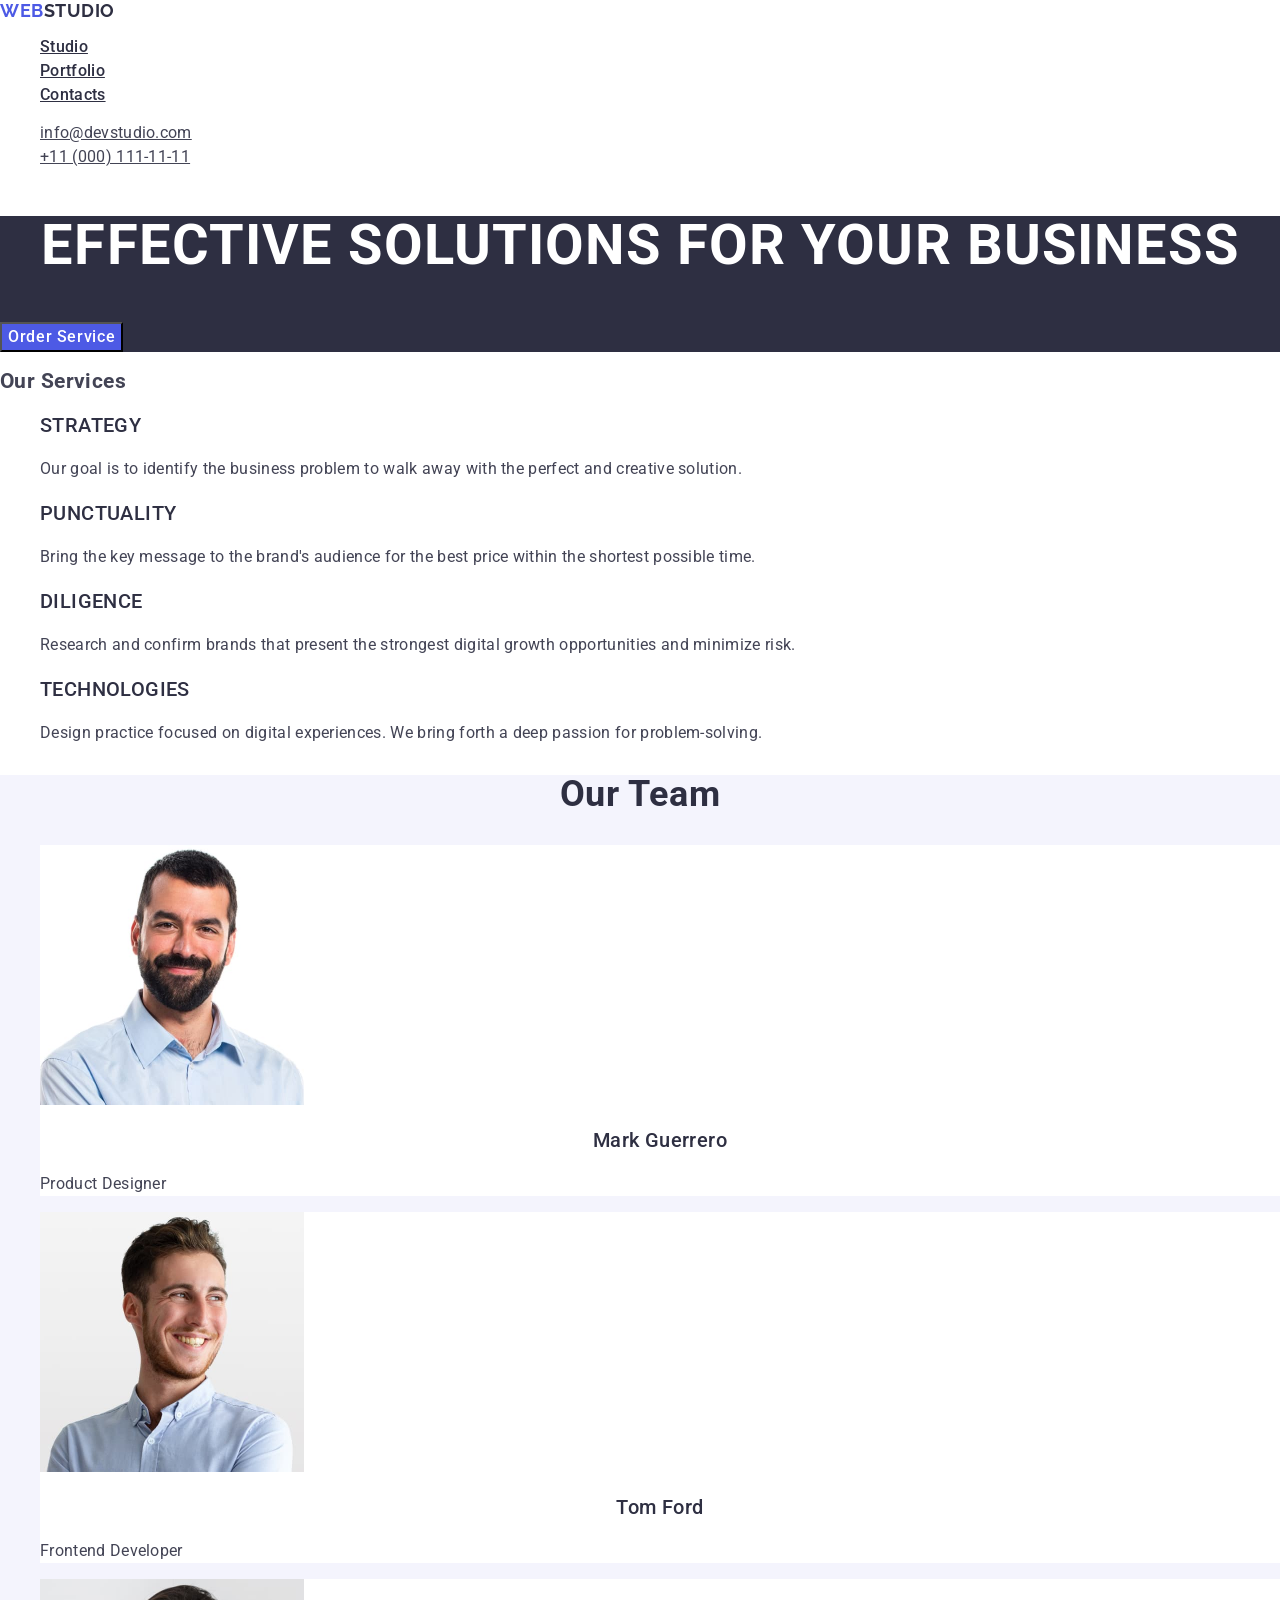
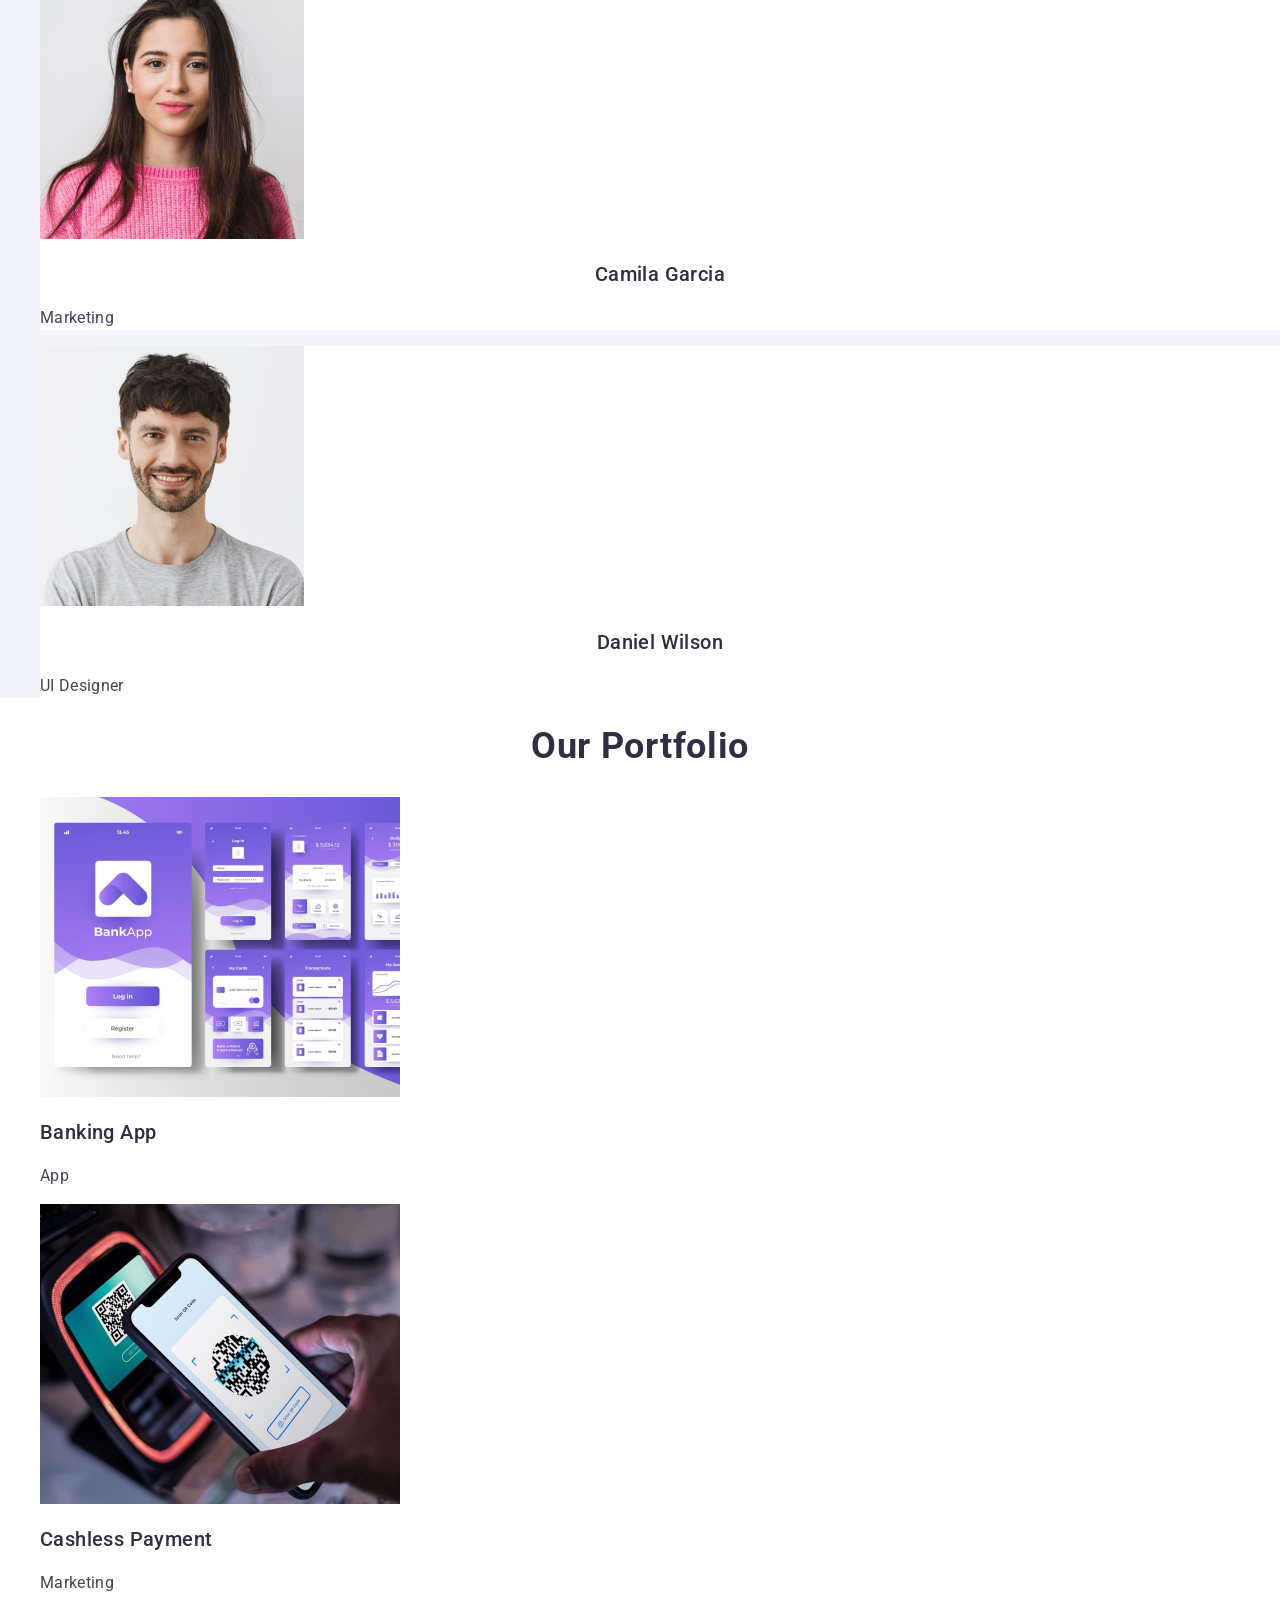
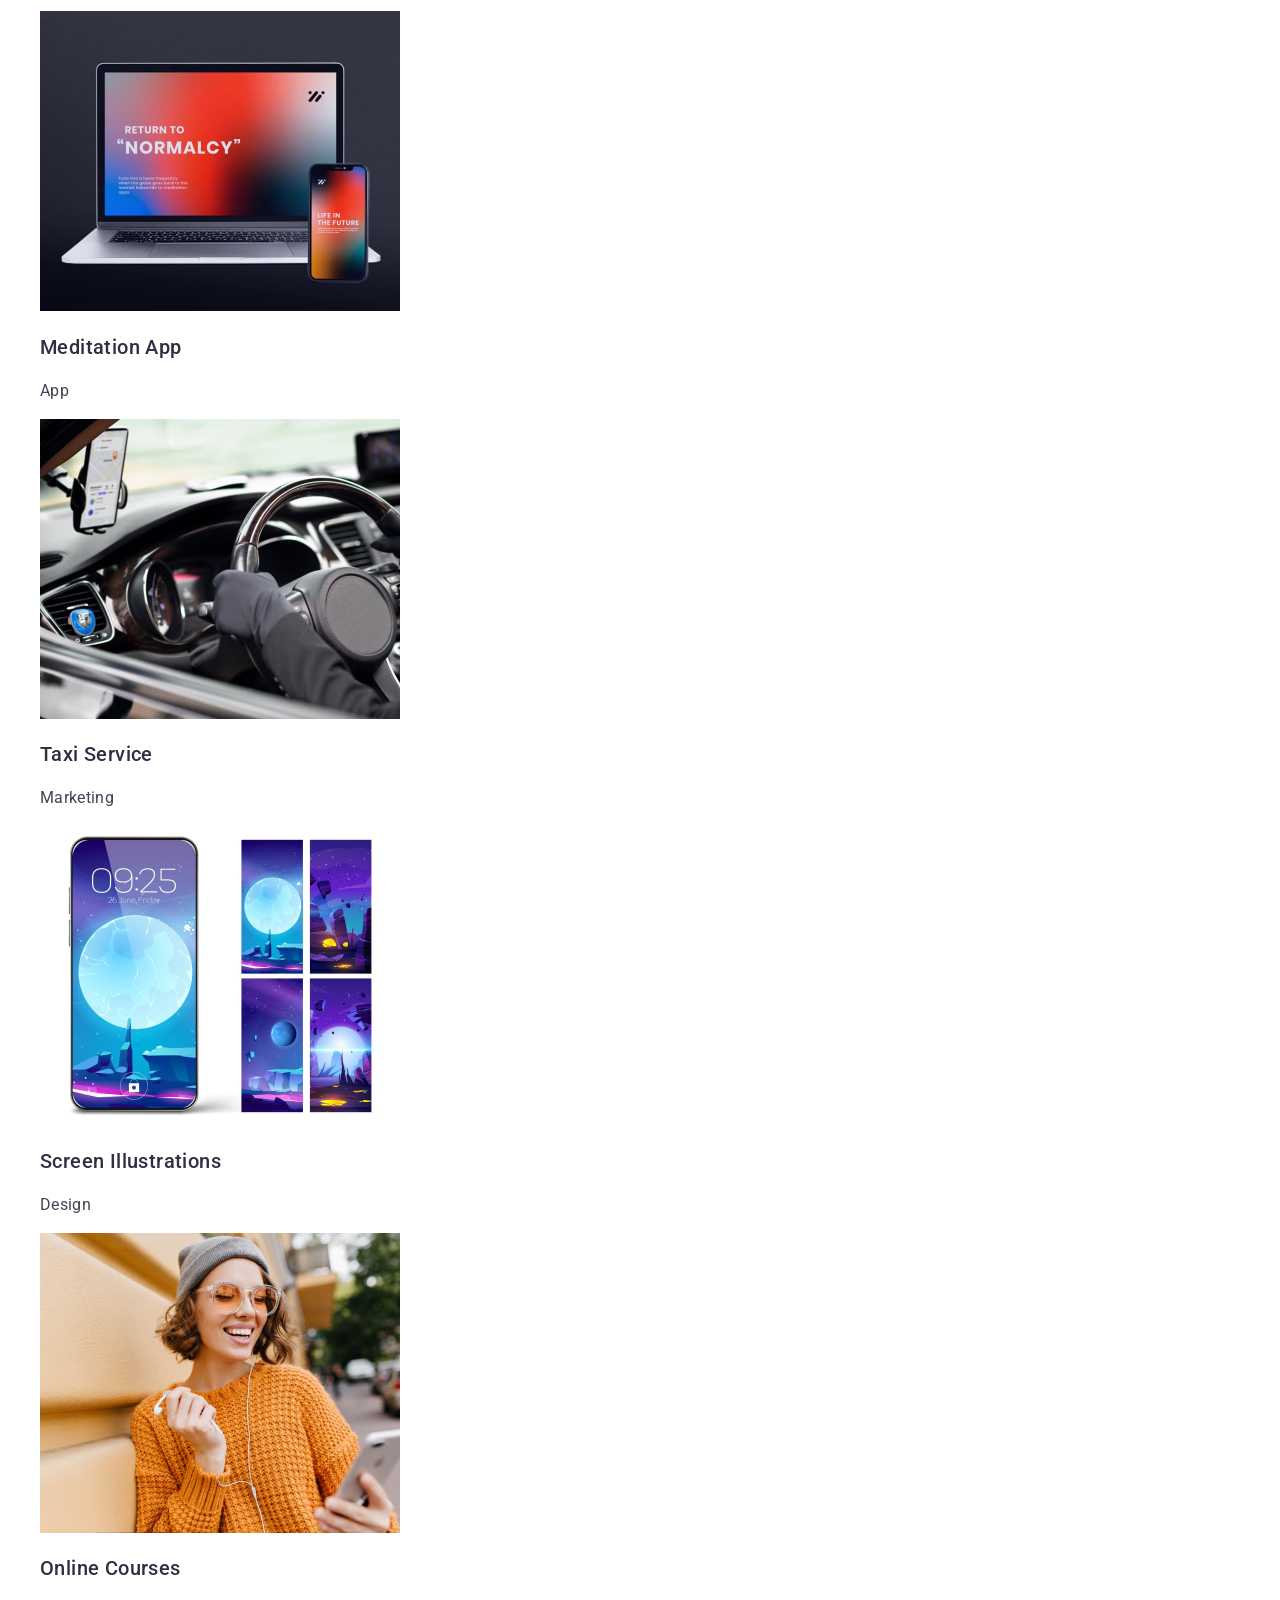
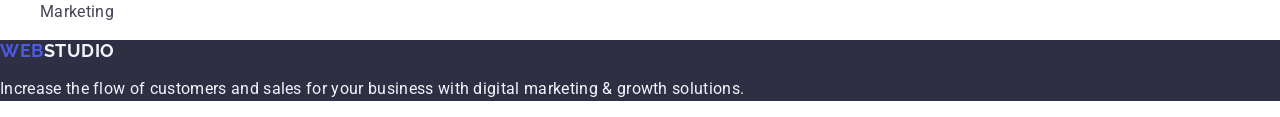
<file: index.html>
<!DOCTYPE html>
<html lang="en">
  <head>
    <meta charset="UTF-8" />
    <meta http-equiv="X-UA-Compatible" content="IE=edge" />
    <meta name="viewport" content="width=device-width, initial-scale=1.0" />
    <title>Studio</title>
    <link
      rel="stylesheet"
      href="https://cdn.jsdelivr.net/npm/modern-normalize@1.1.0/modern-normalize.min.css"
    />
    <link rel="preconnect" href="https://fonts.googleapis.com" />
    <link rel="preconnect" href="https://fonts.gstatic.com" crossorigin />
    <link
      href="https://fonts.googleapis.com/css2?family=Raleway:wght@700&family=Roboto:wght@400;500;700&display=swap"
      rel="stylesheet"
    />
    <link rel="stylesheet" href="./css/styles.css" />
  </head>

  <body>
    <!-- HEADER-->
    <header class="page-header">
      <nav class="page-nav">
        <a class="logo-link link" href="index.html" lang="en"
          >Web<span class="logo-heater">Studio</span></a
        >
        <ul class="menu list link">
          <li>
            <a class="menu-link" href="./index.html">Studio</a>
          </li>
          <li>
            <a class="menu-link" href="">Portfolio</a>
          </li>
          <li>
            <a class="menu-link" href="">Contacts</a>
          </li>
        </ul>
      </nav>

      <address class="contact link">
        <ul class="list">
          <li>
            <a class="contact-list" href="mailto:info@devstudio.com"
              >info@devstudio.com</a
            >
          </li>
          <li>
            <a class="contact-list" href="tel:+110001111111"
              >+11 (000) 111-11-11</a
            >
          </li>
        </ul>
      </address>
    </header>

    <!--MAIN-->
    <main>
      <!--HERO-->
      <section class="hero">
        <h1 class="hero-title">Effective Solutions for Your Business</h1>
        <button class="modal-btn" type="button">Order Service</button>
      </section>

      <!--ABOUT-->
      <section class="about">
        <h2 class="about-title">Our Services</h2>
        <ul class="about-list list">
          <li>
            <h3 class="about-title-item">Strategy</h3>
            <p class="about-paragraph">
              Our goal is to identify the business problem to walk away with the
              perfect and creative solution.
            </p>
          </li>
          <li>
            <h3 class="about-title-item">Punctuality</h3>
            <p class="about-paragraph">
              Bring the key message to the brand's audience for the best price
              within the shortest possible time.
            </p>
          </li>
          <li>
            <h3 class="about-title-item">Diligence</h3>
            <p class="about-paragraph">
              Research and confirm brands that present the strongest digital
              growth opportunities and minimize risk.
            </p>
          </li>
          <li>
            <h3 class="about-title-item">Technologies</h3>
            <p class="about-paragraph">
              Design practice focused on digital experiences. We bring forth a
              deep passion for problem-solving.
            </p>
          </li>
        </ul>
      </section>

      <!--TEAM-->
      <section class="team">
        <h2 class="section-title">Our Team</h2>
        <ul class="list">
          <li class="team-list">
            <img
              src="./images/team/mark.jpg"
              alt="Photo Mark Guerrero"
              width="264"
              height="260"
            />
            <h3 class="team-name">Mark Guerrero</h3>
            <p class="team-paragraph">Product Designer</p>
          </li>
          <li class="team-list">
            <img
              src="./images/team/tom.jpg"
              alt="Photo Tom Ford"
              width="264"
              height="260"
            />
            <h3 class="team-name">Tom Ford</h3>
            <p class="team-paragraph">Frontend Developer</p>
          </li>
          <li class="team-list">
            <img
              src="./images/team/camila.jpg"
              alt="Photo Camila Garcia"
              width="264"
              height="260"
            />
            <h3 class="team-name">Camila Garcia</h3>
            <p class="team-paragraph">Marketing</p>
          </li>
          <li class="team-list">
            <img
              src="./images/team/daniel.jpg"
              alt="Photo Daniel Wilson"
              width="264"
              height="260"
            />
            <h3 class="team-name">Daniel Wilson</h3>
            <p class="team-paragraph">UI Designer</p>
          </li>
        </ul>
      </section>

      <!--PORTFOLIO-->
      <section>
        <h2 class="section-title">Our Portfolio</h2>
        <ul class="list link">
          <li>
            <img
              class="portfolio-img"
              src="./images/portfolio/banking_app.jpg"
              alt="Photo Banking App"
              width="360"
              height="300"
            />
            <h3 class="portfolio-title list">Banking App</h3>
            <p class="portfolio-paragraph">App</p>
          </li>
          <li>
            <img
              class="portfolio-img"
              src="./images/portfolio/cashless_payment.jpg"
              alt="Photo Cashless Payment"
              width="360"
              height="300"
            />
            <h3 class="portfolio-title list">Cashless Payment</h3>
            <p class="portfolio-paragraph">Marketing</p>
          </li>
          <li>
            <img
              class="portfolio-img"
              src="./images/portfolio/meditation_app.jpg"
              alt="Photo Meditation App"
              width="360"
              height="300"
            />
            <h3 class="portfolio-title list">Meditation App</h3>
            <p class="portfolio-paragraph">App</p>
          </li>
          <li>
            <img
              class="portfolio-img"
              src="./images/portfolio/taxi_service.jpg"
              alt="Photo Taxi Service"
              width="360"
              height="300"
            />
            <h3 class="portfolio-title list">Taxi Service</h3>
            <p class="portfolio-paragraph">Marketing</p>
          </li>
          <li>
            <img
              class="portfolio-img"
              src="./images/portfolio/screen_illustrations.jpg"
              alt="Photo Screen Illustrations"
              width="360"
              height="300"
            />
            <h3 class="portfolio-title list">Screen Illustrations</h3>
            <p class="portfolio-paragraph">Design</p>
          </li>
          <li>
            <img
              class="portfolio-img"
              src="./images/portfolio/online_courses.jpg"
              alt="Photo girl with phone and headphones"
              width="360"
              height="300"
            />
            <h3 class="portfolio-title list">Online Courses</h3>
            <p class="portfolio-paragraph">Marketing</p>
          </li>
        </ul>
      </section>
    </main>

    <!--FOOTER-->
    <footer class="footer">
      <a class="logo-link link" href="index.html" lang="en"
        >Web<span class="logo-footer">Studio</span></a
      >
      <p class="footer-text">
        Increase the flow of customers and sales for your business with digital
        marketing & growth solutions.
      </p>
    </footer>
  </body>
</html>
</file>
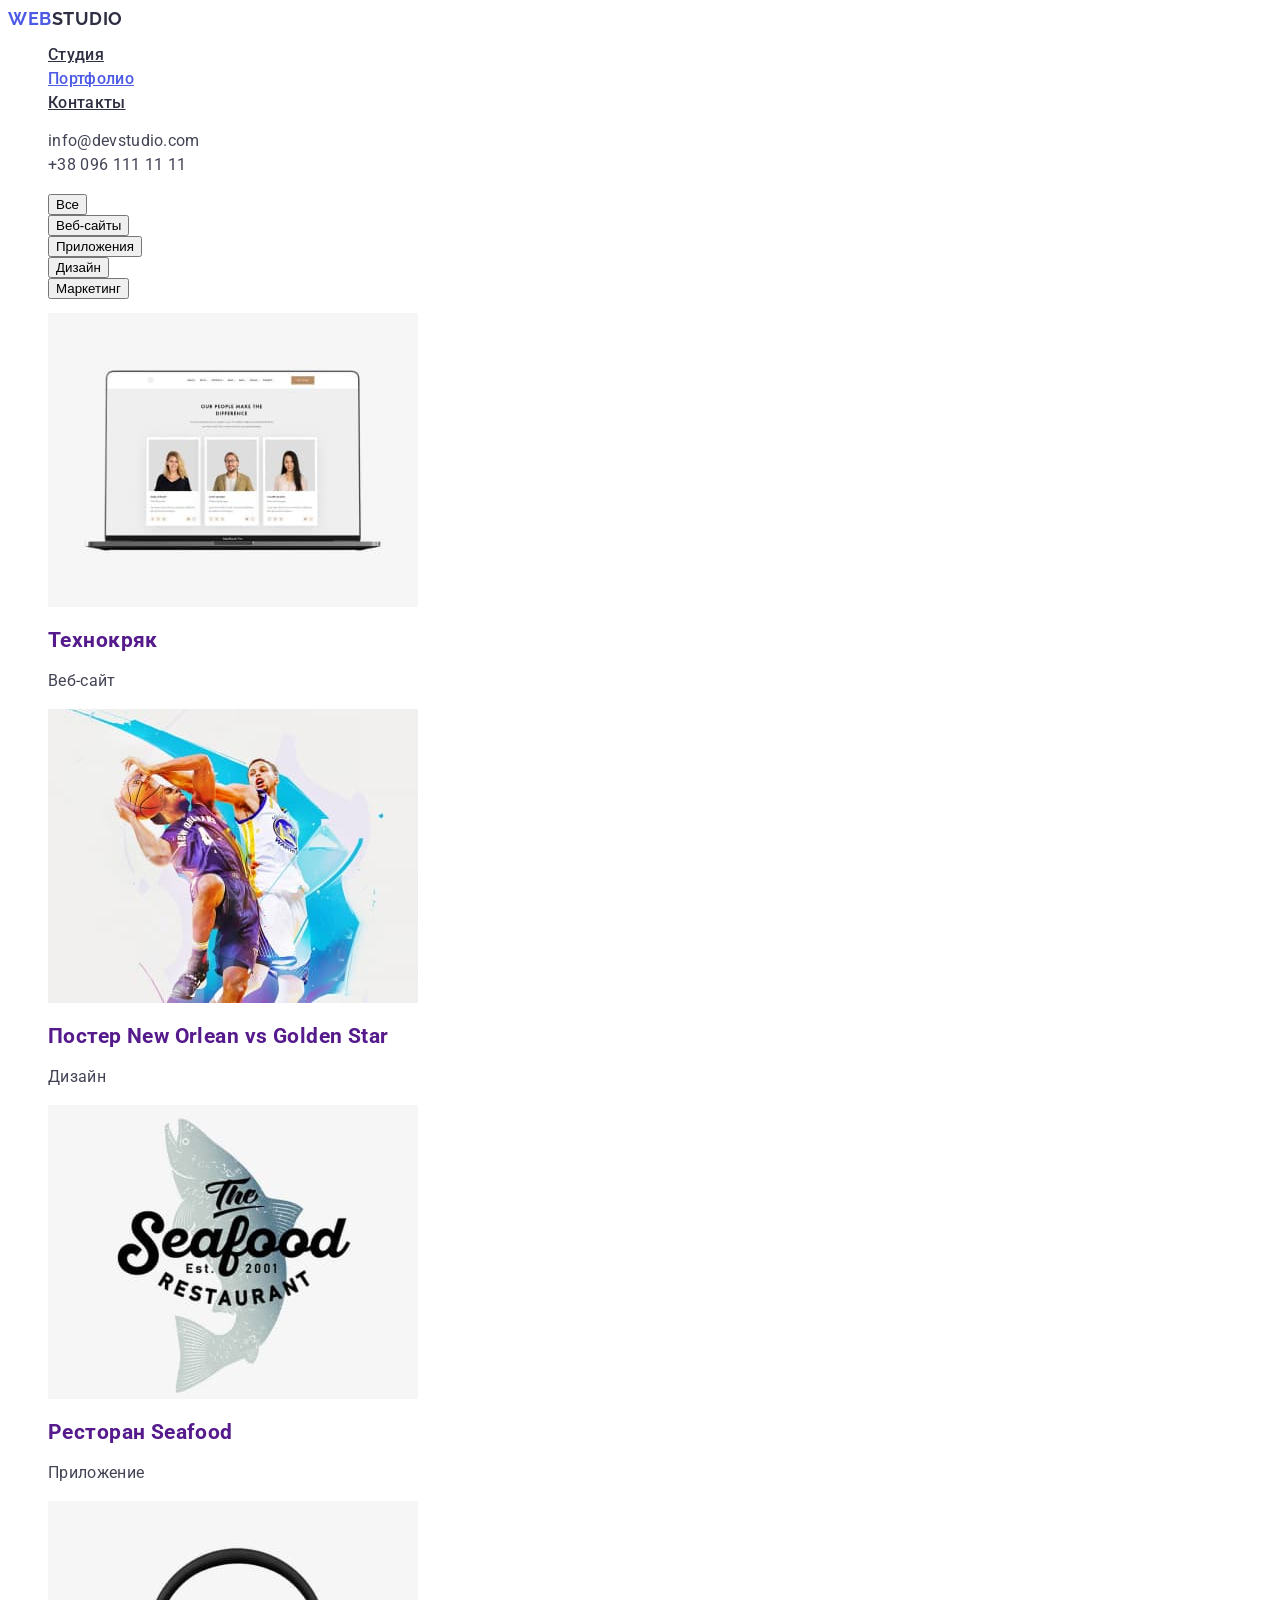
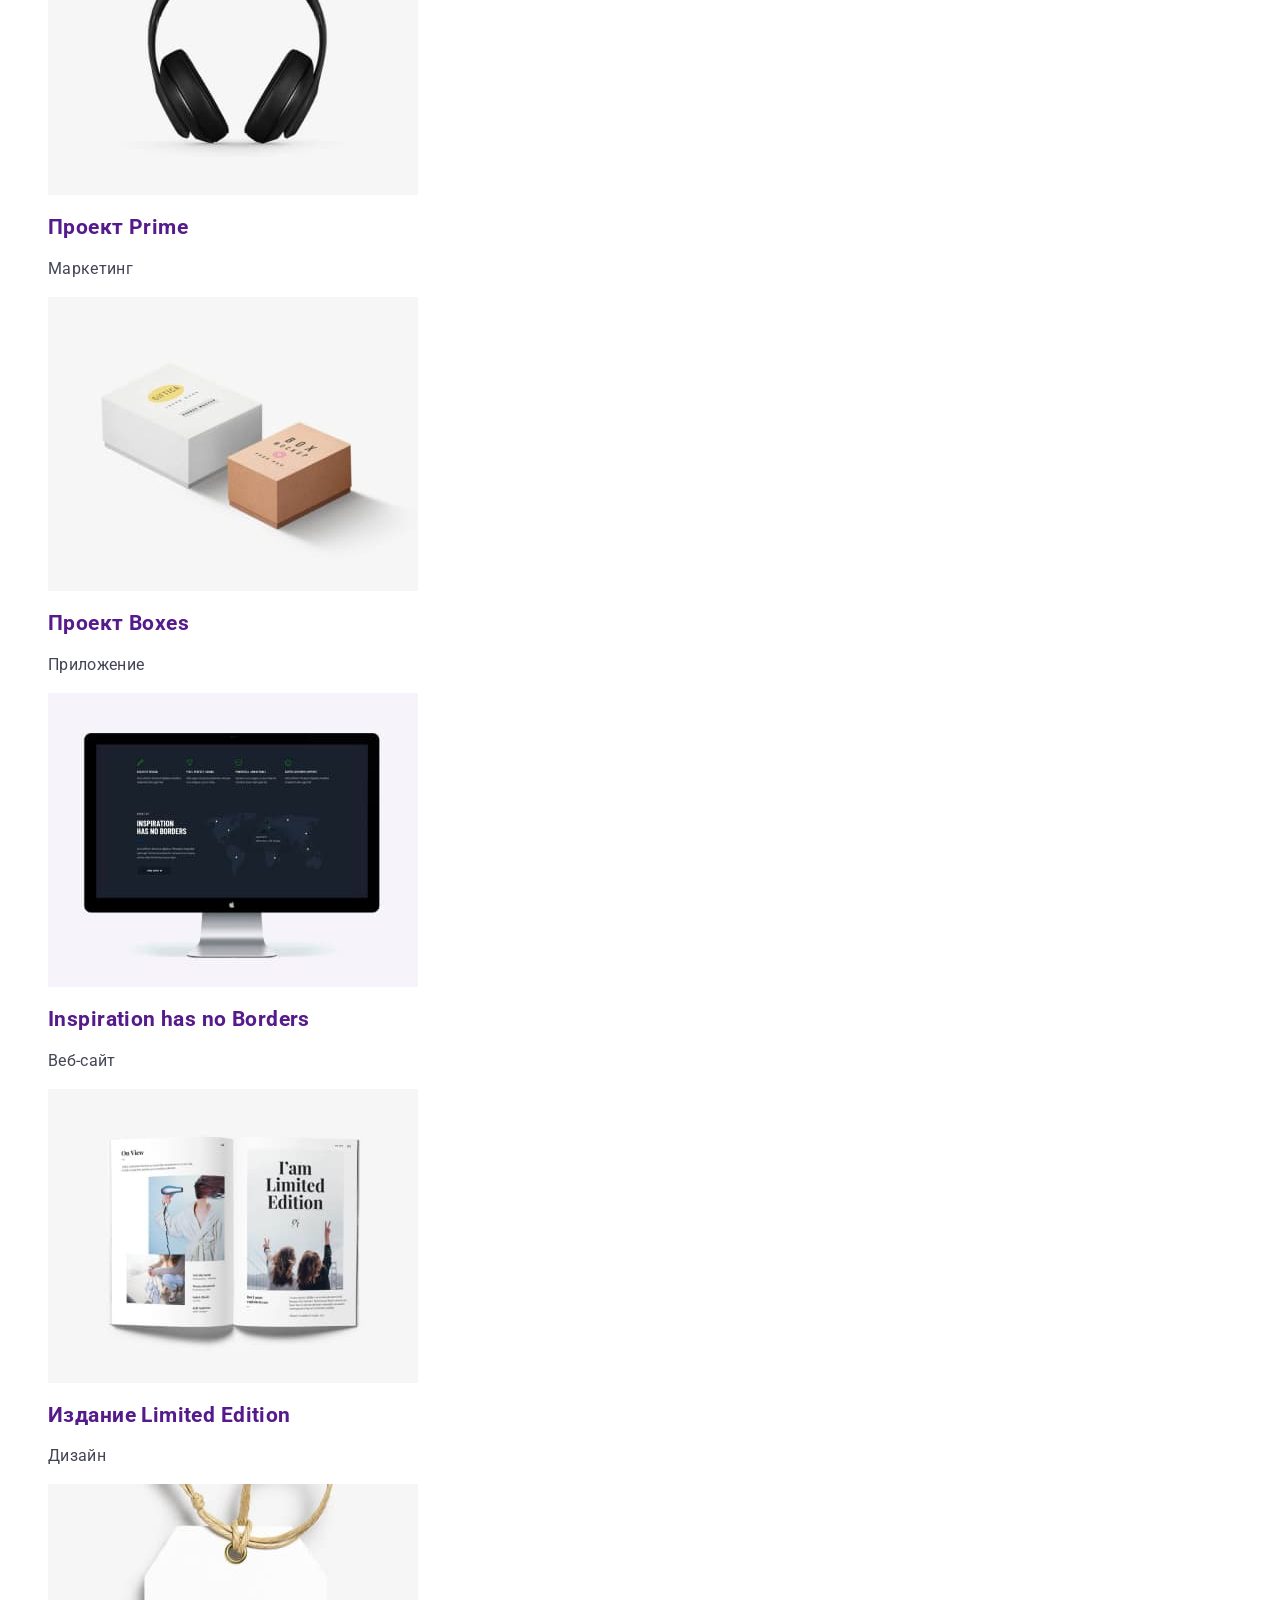
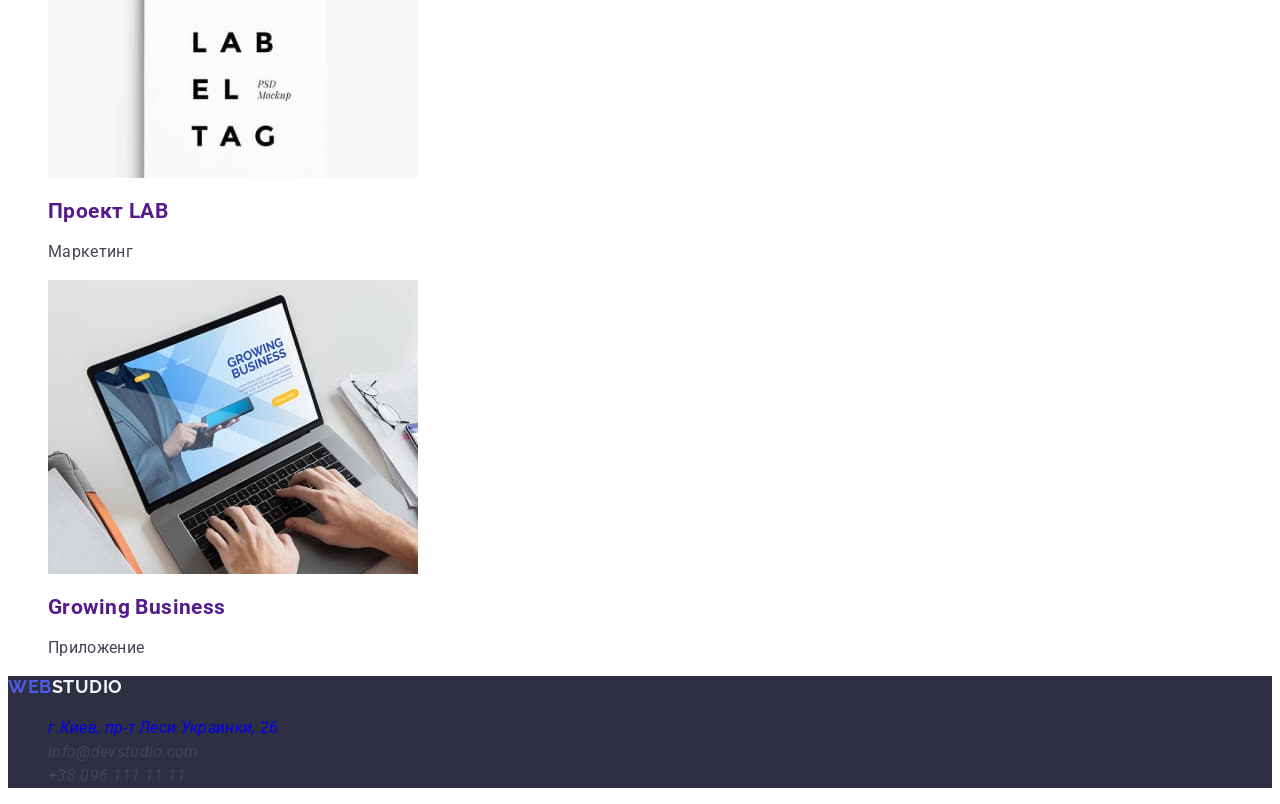
<file: portfolio.html>
<!DOCTYPE html>
<html lang="en">
<head>
    <meta charset="UTF-8" />
    <meta http-equiv="X-UA-Compatible" content="IE=edge" />
    <meta name="viewport" content="width=device-width, initial-scale=1.0" />
    <title>Портфоліо</title>
    <link rel="preconnect" href="https://fonts.googleapis.com" />
    <link rel="preconnect" href="https://fonts.gstatic.com" crossorigin />
    <link href="https://fonts.googleapis.com/css2?family=Raleway:wght@700&family=Roboto:wght@400;500;700;900&display=swap"
        rel="stylesheet" />
    <link rel="stylesheet" href="./css/styles.css" />
</head>
<body>
    <!-- HEADER-->
    <header class="page-header">
        <nav class="page-nav">
            <a class="logo-link link" href="index.html" lang="en">Web<span class="logo-heater">Studio</span></a>
            <ul class="menu list">
                <li class="menu-item"><a class="menu-link" href="index.html">Студия</a></li>
                <li class="menu-item"><a class="menu-link current" href="portfolio.html">Портфолио</a></li>
                <li class="menu-item"><a class="menu-link" href="contact.html">Контакты</a></li>
            </ul>
        </nav>
    
        <ul class="list">
            <li><a class="contact-list link" href="mailto:info@devstudio.com">info@devstudio.com</a></li>
            <li><a class="contact-list link" href="tel:+380961111111">+38 096 111 11 11</a></li>
        </ul>
    </header>
    <!--MAIN-->
    <main>
        <section class="menu-main">
            <h1 class="about-titel"></h1>
            <ul class="list">
                <li><button class="menu-btn" type="button">Все</button></li>
                <li><button class="menu-btn" type="button">Веб-сайты</button></li>
                <li><button class="menu-btn" type="button">Приложения</button></li>
                <li><button class="menu-btn" type="button">Дизайн</button></li>
                <li><button class="menu-btn" type="button">Маркетинг</button></li>
            </ul>

            <ul class="list link">
                <li>
                    <a href="" class="list link">
                        <img class="portfolio-img" src="./images/portfolio/texnokryak.jpg" alt="изображение веб-сайта" width="370px" height="294px"/>
                        <h2 class="portfolio-titile list">Технокряк</h2>
                        <p class="portfolio-paragraph">Веб-сайт</p>
                    </a>
                </li>
                <li>
                    <a href="" class="list link">
                        <img class="portfolio-img" src="./images/portfolio/poster.jpg" alt="изображение два человека играют в баскетбол" width="370px" height="294px"/>
                        <h2 class="portfolio-titile">Постер New Orlean vs Golden Star</h2>
                        <p class="portfolio-paragraph">Дизайн</p>
                    </a>
                </li>
                <li>
                    <a href="" class="list link">
                        <img class="portfolio-img" src="./images/portfolio/seafood.jpg" alt="изображение логотипа ресторана" width="370px" height="294px"/>
                        <h2 class="portfolio-titile">Ресторан Seafood</h2>
                        <p class="portfolio-paragraph">Приложение</p>
                    </a>
                </li>
                <li>
                    <a href="" class="list link">
                        <img class="portfolio-img" src="./images/portfolio/prime.jpg" alt="изображение наушников" width="370px" height="294px"/>
                        <h2 class="portfolio-titile">Проект Prime</h2>
                        <p class="portfolio-paragraph">Маркетинг</p>
                    </a>
                </li>
                <li>
                    <a href="" class="list link">
                        <img class="portfolio-img" src="./images/portfolio/boxes.jpg" alt="изображение двух коробок" width="370px" height="294px"/>
                        <h2 class="portfolio-titile">Проект Boxes</h2>
                        <p class="portfolio-paragraph">Приложение</p>
                    </a>
                </li>
                <li>
                    <a href="" class="list link">
                        <img class="portfolio-img" src="./images/portfolio/no-borders.jpg" alt="изображение монитора" width="370px" height="294px"/>
                        <h2 class="portfolio-titile" lang="en">Inspiration has no Borders</h2>
                        <p class="portfolio-paragraph">Веб-сайт</p>
                    </a>
                </li>
                <li>
                    <a href="" class="list link">
                        <img class="portfolio-img" src="./images/portfolio/limited-edition.jpg" alt="изображение журнала" width="370px" height="294px"/>
                        <h2 class="portfolio-titile">Издание Limited Edition</h2>
                        <p class="portfolio-paragraph">Дизайн</p>
                    </a>
                </li>
                <li>
                    <a href="" class="list link">
                        <img class="portfolio-img" src="./images/portfolio/lab.jpg" alt="изображение бирки" width="370px" height="294px"/>
                        <h2 class="portfolio-titile">Проект LAB</h2>
                        <p class="portfolio-paragraph">Маркетинг</p>
                    </a>
                </li>
                <li>
                    <a href="" class="list link">
                        <img class="portfolio-img" src="./images/portfolio/growing-business.jpg" alt="изображение человек печатает на ноутбуке" width="370px" height="294px"/>
                        <h2 class="portfolio-titile" lang="en">Growing Business</h2>
                        <p class="portfolio-paragraph">Приложение</p>
                    </a>
                </li>
            </ul>
        </section>
    </main>
    <!--FOOTER-->
    <footer class="footer-text">
        <a class="logo-link link" href="index.html" lang="en">Web<span class="logo-footer">Studio</span></a>
        <address class="">
            <ul class="list">
                <li><a class="contact-adress list link" href="https://goo.gl/maps/ARjSeqXz5D1srHnS8" target="_blank" rel="noopener noreferrer">г.Киев, пр-т Леси Украинки, 26</a></li>
                <li><a class="contact-list list link" href="mailto:info@devstudio.com">info@devstudio.com</a></li>
                <li><a class="contact-list list link" href="tel:+380961111111">+38 096 111 11 11</a></li>
            </ul>
        </address>
    </footer>
</body>
</html>
</file>
<file: css/styles.css>
:root {
  --primary-font: 'Roboto', sans-serif;
  --secondary-font: 'Raleway', sans-serif;
  --primary-text-color: #2e2f42;
  --secondary-text-color: #434455;
  --ternary-text-color: #ffffff;
  --quaternary-text-color: #4d5ae5;
  --fifth-text-color: #f4f4fd;
  --primary-background: #ffffff;
  --secondary-background: #2e2f42;
  --ternary-background: #4d5ae5;
}

.list {
  list-style: none;
}

.link {
  text-decoration: none;
}
/* ============ INDEX.HTML==============*/

/* BODY */
body {
  font-family: var(--primary-font);
  font-size: 14px;
  letter-spacing: 0.03em;
  color: #434455;
  background-color: var(--primary-background);
}
/* ================= HEADER ================= */

.logo-link {
  font-family: var(--secondary-font);
  font-weight: 700;
  font-size: 18px;
  line-height: 1.17;
  letter-spacing: 0.03em;
  color: var(--quaternary-text-color);
  text-transform: uppercase;
}

.logo-heater {
  color: var(--primary-text-color);
}

.menu-link {
  font-weight: 500;
  font-size: 16px;
  line-height: 1.5;
  letter-spacing: 0.02em;
  color: var(--primary-text-color);
}

.menu-link:hover,
.menu-link:focus {
  color: #404bbf;
}

.menu-link.current {
  color: var(--quaternary-text-color);
}

.contact {
  font-style: normal;
}

.contact-list {
  font-size: 16px;
  line-height: 1.5;
  letter-spacing: 0.02em;
  color: var(--secondary-text-color);
}

.contact-list:hover,
.contact-list:focus {
  color: #404bbf;
}

/* ================= /HEADER  ================= */

/* =================  MAIN  ================= */

/*  ================= HERO  ================= */
.hero {
  background: var(--secondary-background);
}

.hero-title {
  font-weight: 700;
  font-size: 56px;
  line-height: 1.07;
  letter-spacing: 0.02em;
  text-transform: uppercase;
  color: var(--ternary-text-color);
  text-align: center;
}

.modal-btn {
  font-weight: 500;
  font-size: 16px;
  line-height: 1.5;
  letter-spacing: 0.04em;
  color: var(--ternary-text-color);
  background-color: var(--ternary-background);
  cursor: pointer;
}

.modal-btn:hover,
.modal-btn:focus {
  background-color: #404bbf;
}
/*  ================= /HERO  ================= */
/*  ================= ABOUT  ================= */

.about-title-item {
  font-weight: 500;
  font-size: 20px;
  line-height: 1.2;
  letter-spacing: 0.02em;
  text-transform: uppercase;
  color: var(--primary-text-color);
}

.about-paragraph {
  font-size: 16px;
  line-height: 1.5;
  letter-spacing: 0.02em;
  color: var(--secondary-text-color);
}
/*  ================= /ABOUT  =================*/
/* ================= TEAM  ================= */
.team {
  background-color: #f4f4fd;
}

.section-title {
  font-weight: 700;
  font-size: 36px;
  line-height: 1.11;
  letter-spacing: 0.02em;
  text-transform: capitalize;
  color: var(--primary-text-color);
  text-align: center;
}

.team-list {
  background-color: #ffffff;
}

.team-name {
  font-weight: 500;
  font-size: 20px;
  line-height: 1.2;
  letter-spacing: 0.02em;
  color: var(--primary-text-color);
  text-align: center;
}

.team-paragraph {
  font-size: 16px;
  line-height: 1.5;
  letter-spacing: 0.02em;
  color: var(--secondary-text-color);
}
/* ================= /TEAM  ================= */
/* ============ PORTFOLIO ============ */
.portfolio-title {
  font-weight: 500;
  font-size: 20px;
  line-height: 1.2;
  letter-spacing: 0.02em;
  color: var(--primary-text-color);
}

.portfolio-paragraph {
  font-size: 16px;
  line-height: 1.5;
  letter-spacing: 0.02em;
  color: var(--secondary-text-color);
}

/* ============ /PORTFOLIO ============ */
/*  ================= /MAIN  ================= */

/*  ================= FOOTER  ================= */
.footer {
  background-color: var(--secondary-background);
}

.logo-footer {
  color: var(--fifth-text-color);
}

.footer-text {
  font-size: 16px;
  line-height: 1.5;
  letter-spacing: 0.02em;
  list-style: none;
  text-decoration: none;
  color: var(--fifth-text-color);
  background-color: var(--secondary-background);
}
/*  ================= /FOOTER  ================= */
/* /BODY */
</file>
